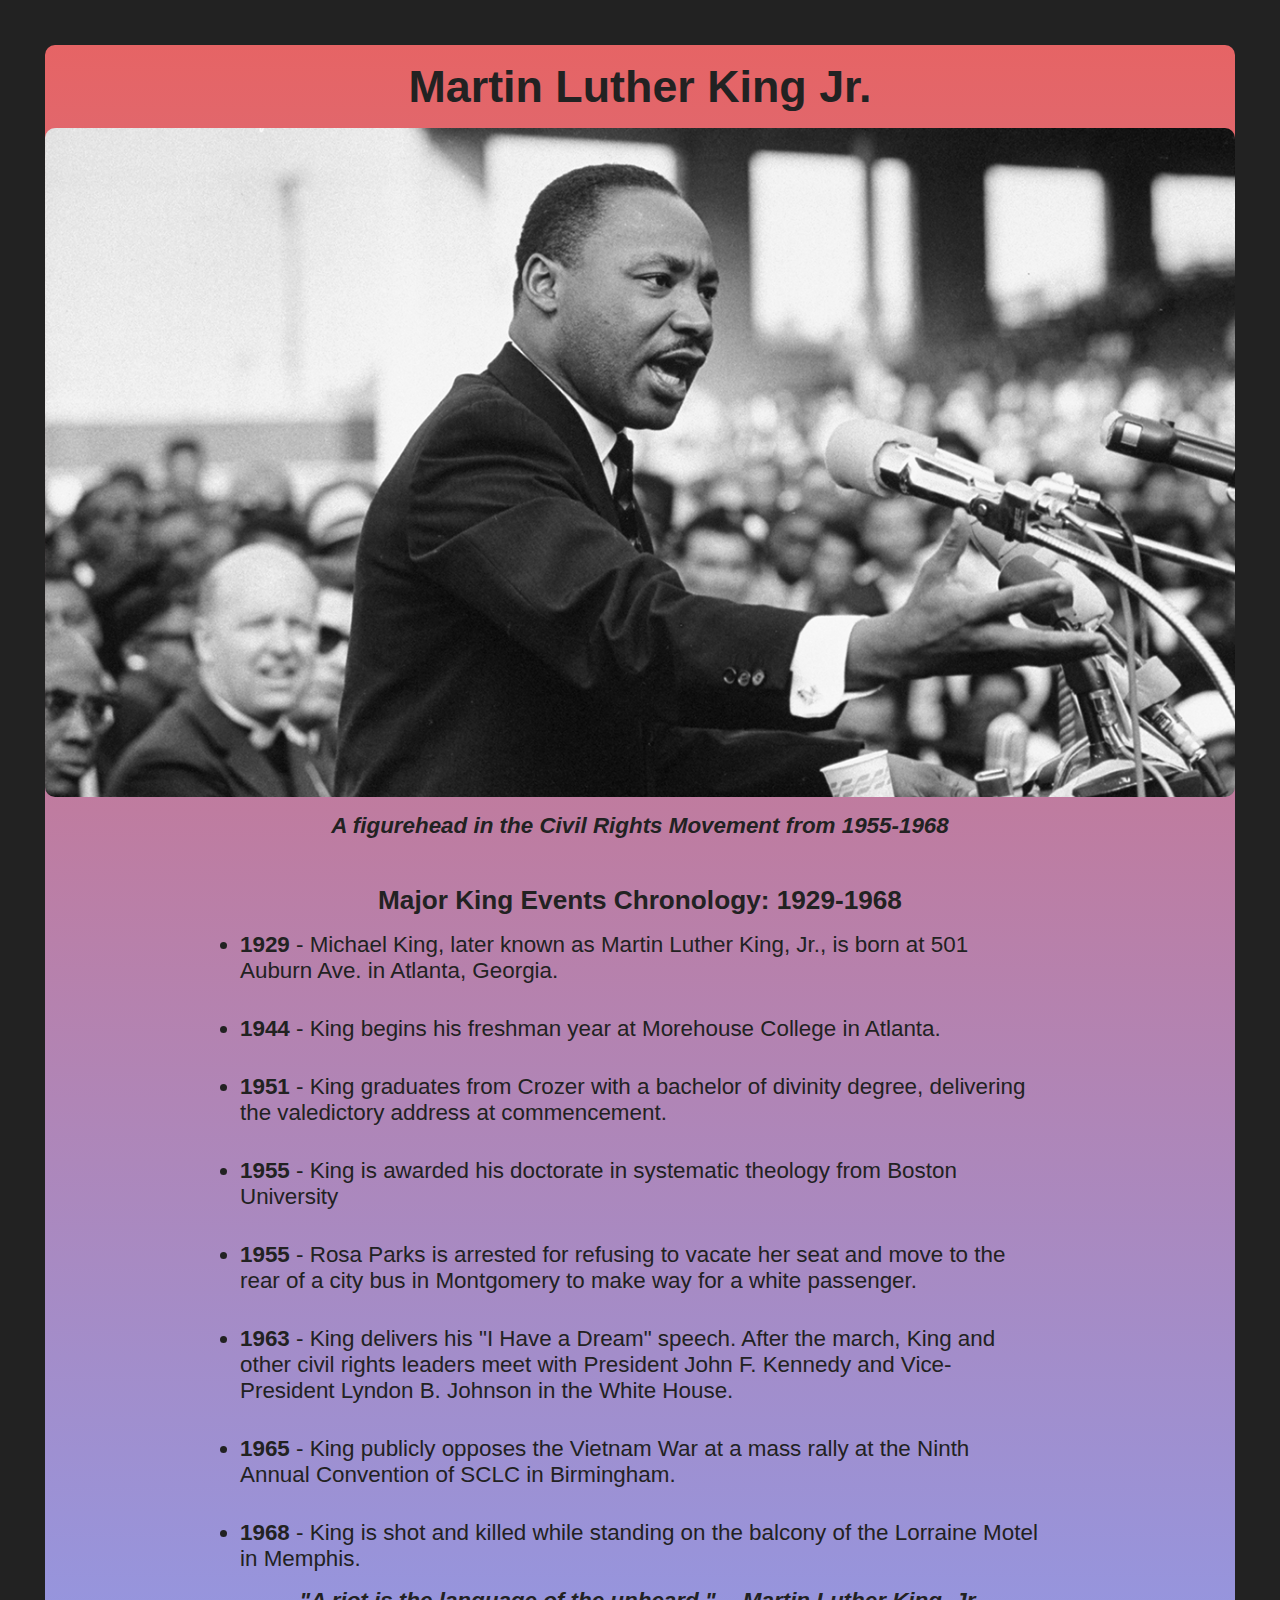
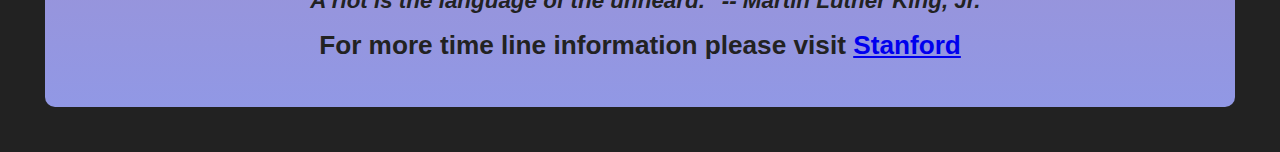
<file: Project 1 Tribute Page/tribute.html>
<!DOCTYPE html>
<html lang="en">
<head>
    <meta charset="UTF-8">
    <meta name="viewport" content="width=device-width, initial-scale=1.0">
    <link rel="stylesheet" href="style.css">
    <title>Document</title>
</head>
<body>
    <main id="main">
        <h1 id="title">Martin Luther King Jr.</h1>
        <div id=img-div>
            <img id="image" src="img/mlk.jpg">
            <p id="img-caption"><strong> A figurehead in the Civil Rights Movement from 1955-1968</strong></p>
        </div>
        <section id="tribute-info">
            <h3 id="tribute-info-header">Major King Events Chronology: 1929-1968</h3>
    <ul>
        <li>
            <strong>1929</strong> -  Michael King, later known as Martin Luther King, Jr., 
            is born at 501 Auburn Ave. in Atlanta, Georgia.
        </li>
        <li>
            <strong>1944</strong> - King begins his freshman year at Morehouse College 
            in Atlanta.
        <li>
            <strong>1951</strong> - King graduates from Crozer with a bachelor of divinity 
            degree, delivering the valedictory address at commencement. 
        </li>
        <li>
            <strong>1955</strong> - King is awarded his doctorate in systematic theology 
            from Boston University
        </li>
        <li>
            <strong>1955</strong> - Rosa Parks is arrested for refusing to vacate 
            her seat and move to the rear of a city bus in Montgomery to make way for a white 
            passenger.
        </li>
        <li>
            <strong>1963</strong> - King delivers his "I Have a Dream" speech. After the march, 
            King and other civil rights leaders meet with President John F. Kennedy and 
            Vice-President Lyndon B. Johnson in the White House.
        </li>
        <li>
            <strong>1965</strong> - King publicly opposes the Vietnam War at a mass rally at the 
            Ninth Annual Convention of SCLC in Birmingham.
        </li>
        <li>
            <strong>1968</strong> - King is shot and killed while standing on the balcony 
            of the Lorraine Motel in Memphis.
        </li>

    </ul>
    <cite id="block-quote"><strong>"A riot is the language of the unheard." -- Martin Luther King, Jr.</strong></cite>
    <h3 id="tribute-information" >For more time line information please visit <a href="https://kinginstitute.stanford.edu/king-resources/major-king-events-chronology-1929-1968"
    target="_blank" id="tribute-link">Stanford</a></h3>
        </section>
    </main>
</body>
</html>
</file>
<file: Project 1 Tribute Page/style.css>
* {
    padding: 0;
    margin: 0;
}

body {
    text-align: center;
    font-size: 1.4rem;
    margin: 0;
    font-family: -apple-system, BlinkMacSystemFont, 'Segoe UI', Roboto, Oxygen, Ubuntu, Cantarell, 'Open Sans', 'Helvetica Neue', sans-serif;
    background-color: #222222;
    color: #222;
    padding: 2em;
}

#main {
background: linear-gradient(#e66465, #9198e5);
border-radius: 10px;
}

h1{
margin-bottom: 1rem; 
padding-top: 1rem;
}

#image {
    border-radius: 10px;
    max-width: 100%;
    display: block;
    height: auto;
    width: auto;
    margin: auto;
}

@media (max-width:200px) {
    #main {
        margin: 0
    }
}

#img-caption {
    margin: 1rem 0;
    font-style: italic;
}

#tribute-info {
    display: flex;
    flex-direction: column;
    max-width: 800px;
    margin: 0 auto;
    padding: 30px;
}

li {
    padding: 1rem 0;
}

ul {
    text-align: left;
}

#tribute-information {
    padding: 1rem 0;
}
</file>
